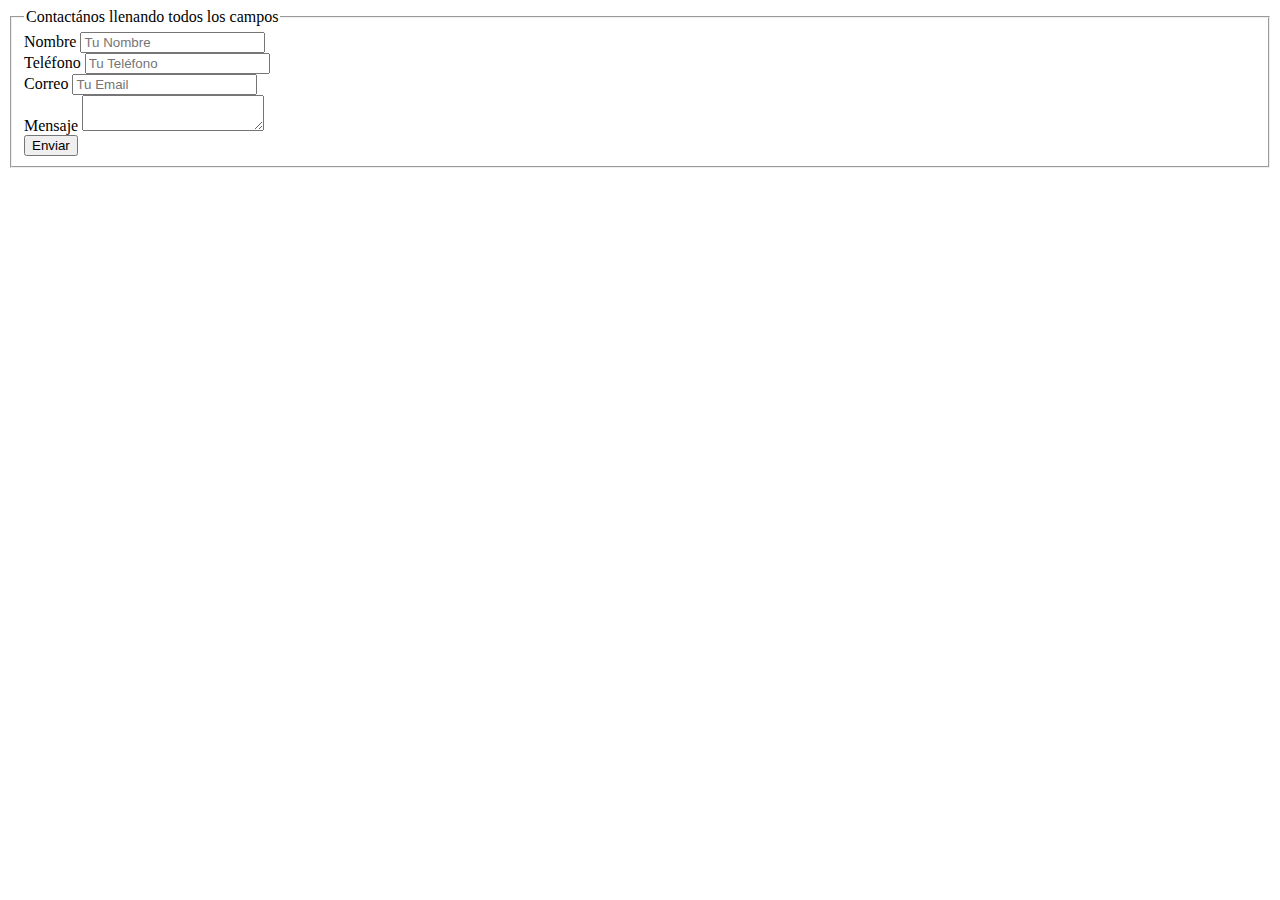
<file: prueba/index.html>
<!DOCTYPE html>
<html lang="en">
<head>
    <meta charset="UTF-8">
    <meta http-equiv="X-UA-Compatible" content="IE=edge">
    <meta name="viewport" content="width=device-width, initial-scale=1.0">
    <title>Document</title>
</head>

<body>
    <form class="formulario" id="form">
        <fieldset>
            <legend id="titulo_contacto">Contactános llenando todos los campos</legend>

            <div class="contenedor-campos">
                <div class="campo">
                    <label id="titulo_contacto">Nombre</label>
                    <input id="campo_nombre" class="input-text" type="text" placeholder="Tu Nombre">
                </div>

                <div class="campo">
                    <label id="titulo_contacto">Teléfono</label>
                    <input  id="campo_telefono"  class="input-text" type="tel" placeholder="Tu Teléfono">
                </div>

                <div class="campo">
                    <label id="titulo_contacto">Correo</label>
                    <input  id="campo_email"  class="input-text" type="email" placeholder="Tu Email">
                </div>
        
                <div class="campo">
                    <label id="titulo_contacto">Mensaje</label>
                    <textarea  id="campo_texto" class="input-text"></textarea>
                </div>
            </div> 

            <div class="alinear-derecha flex">
                <input id="titulo_contacto" class="boton w-sm-100" type="submit" value="Enviar">
            </div>
        </fieldset>
    </form>

    <script>
        const nombre = document.getElementById("campo_nombre");
    const telefono = document.getElementById("campo_telefono");
    const email = document.getElementById("campo_email");
    const campo = document.getElementById("campo_texto");

    form.addEventListener("submit",e=>{
    e.preventDefault()
    if(nombre.value.length<6){
        alert("Nombre muy corto")
    }
    })
    </script>
    
</body>
</html>
</file>
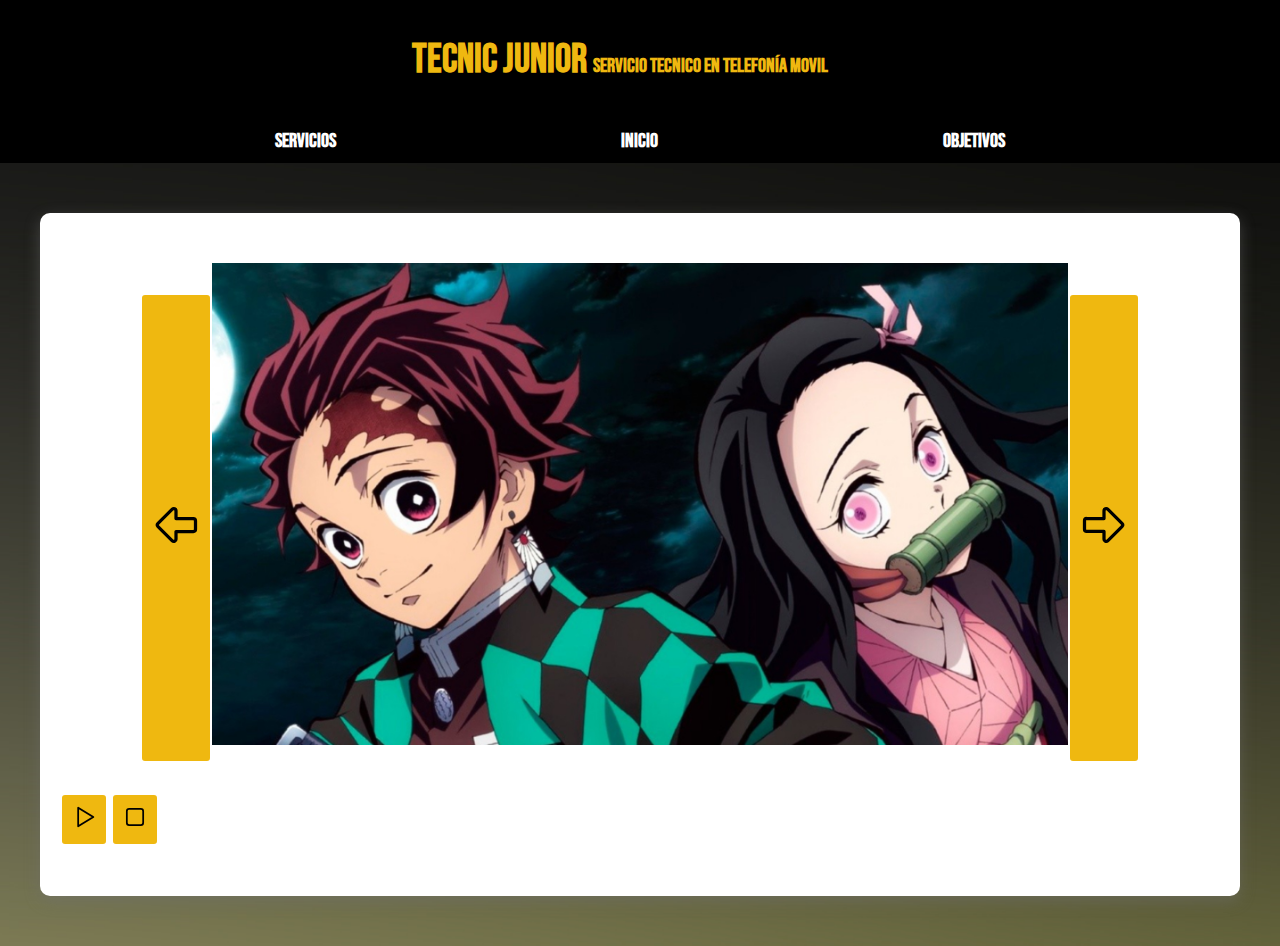
<file: TecnicJuniorWebPage/misTrabajos.html>
<!DOCTYPE html>
<html lang="en">

<head>
    <meta charset="UTF-8">
    <meta http-equiv="X-UA-Compatible" content="IE=edge">
    <meta name="viewport" content="width=device-width, initial-scale=1.0">
    <link rel="preconnect" href="https://fonts.googleapis.com">
    <link rel="preconnect" href="https://fonts.gstatic.com" crossorigin>
    <link href="https://fonts.googleapis.com/css2?family=Bebas+Neue&display=swap" rel="stylesheet">
    <link href="css/style.css" rel="stylesheet" type="text/css">
    <link href="css/styleServicios.css" rel="stylesheet" type="text/css">
    <link href="css/normalize.css" rel="stylesheet" type="text/css">
    <script src="javascript/funcionalitiesServicios.js"></script>

    <title>Document</title>
</head>

<body>

    <header>
        <h1 class="titulo">Tecnic Junior <span class="titulo_span">Servicio tecnico en telefonía movil</span></h1>
    </header>

    <div class="barra_navegador">
        <a class="barra_navegacion_links" href="serviciosN.html">
            servicios
        </a>
        <a class="barra_navegacion_links" href="index.html">
            Inicio
        </a>
        <a class="barra_navegacion_links" href="objetivos.html">
            Objetivos
        </a>

    </div>


    <main class="contenedor sombra">

        <div class="carousel">
            <button class="boton" id="retroceder">
                <svg xmlns="http://www.w3.org/2000/svg" class="icon icon-tabler icon-tabler-arrow-big-left" width="52"
                    height="52" viewBox="0 0 24 24" stroke-width="1.5" stroke="#000000" fill="none"
                    stroke-linecap="round" stroke-linejoin="round">
                    <path stroke="none" d="M0 0h24v24H0z" fill="none" />
                    <path
                        d="M20 15h-8v3.586a1 1 0 0 1 -1.707 .707l-6.586 -6.586a1 1 0 0 1 0 -1.414l6.586 -6.586a1 1 0 0 1 1.707 .707v3.586h8a1 1 0 0 1 1 1v4a1 1 0 0 1 -1 1z" />
                </svg>
            </button>
            <div id="imagen"></div>
            <button class="boton" id="avanzar">
                <svg xmlns="http://www.w3.org/2000/svg" class="icon icon-tabler icon-tabler-arrow-big-right" width="52"
                    height="52" viewBox="0 0 24 24" stroke-width="1.5" stroke="#000000" fill="none"
                    stroke-linecap="round" stroke-linejoin="round">
                    <path stroke="none" d="M0 0h24v24H0z" fill="none" />
                    <path
                        d="M4 9h8v-3.586a1 1 0 0 1 1.707 -.707l6.586 6.586a1 1 0 0 1 0 1.414l-6.586 6.586a1 1 0 0 1 -1.707 -.707v-3.586h-8a1 1 0 0 1 -1 -1v-4a1 1 0 0 1 1 -1z" />
                </svg>
            </button>
        </div>
        <div class="controles">
            <button class="boton" id="play">
                <svg xmlns="http://www.w3.org/2000/svg" class="icon icon-tabler icon-tabler-player-play" width="28"
                    height="28" viewBox="0 0 24 24" stroke-width="1.5" stroke="#000000" fill="none"
                    stroke-linecap="round" stroke-linejoin="round">
                    <path stroke="none" d="M0 0h24v24H0z" fill="none" />
                    <path d="M7 4v16l13 -8z" />
                </svg>
            </button>
            <button class="boton" id="stop" disabled>
                <svg xmlns="http://www.w3.org/2000/svg" class="icon icon-tabler icon-tabler-player-stop" width="28"
                    height="28" viewBox="0 0 24 24" stroke-width="1.5" stroke="#000000" fill="none"
                    stroke-linecap="round" stroke-linejoin="round">
                    <path stroke="none" d="M0 0h24v24H0z" fill="none" />
                    <rect x="5" y="5" width="14" height="14" rx="2" />
                </svg>
            </button>
        </div>




    </main>



</body>

</html>
</file>
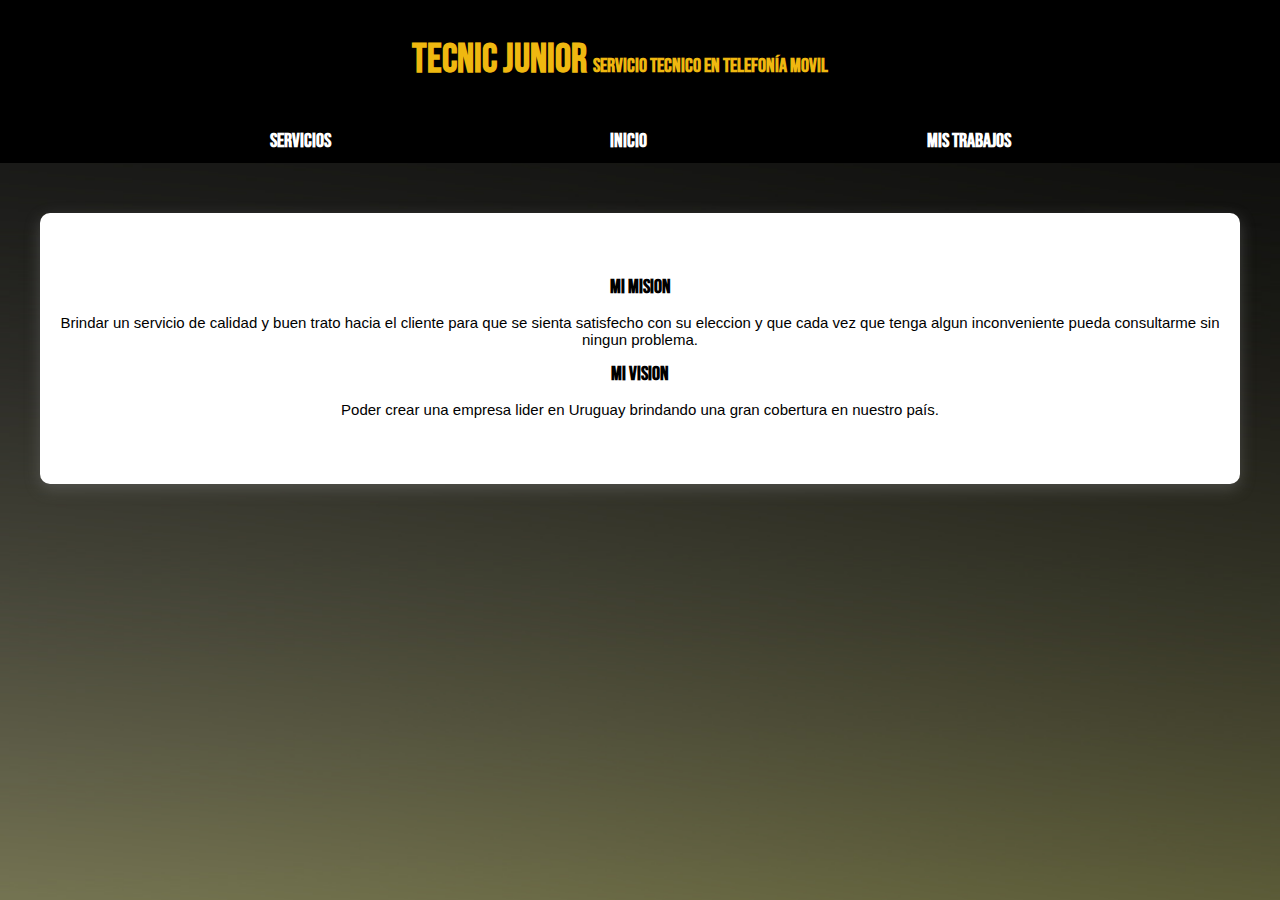
<file: TecnicJuniorWebPage/objetivos.html>
<!DOCTYPE html>
<html lang="en">

<head>
    <meta charset="UTF-8">
    <meta http-equiv="X-UA-Compatible" content="IE=edge">
    <meta name="viewport" content="width=device-width, initial-scale=1.0">
    <link rel="preconnect" href="https://fonts.googleapis.com">
    <link rel="preconnect" href="https://fonts.gstatic.com" crossorigin>
    <link href="https://fonts.googleapis.com/css2?family=Bebas+Neue&display=swap" rel="stylesheet">
    <link href="css/style.css" rel="stylesheet" type="text/css">
    <link href="css/styleServicios.css" rel="stylesheet" type="text/css">
    <link href="css/normalize.css" rel="stylesheet" type="text/css">

    <title>Document</title>
</head>

<body>

    <header>
        <h1 class="titulo">Tecnic Junior <span class="titulo_span">Servicio tecnico en telefonía movil</span></h1>
    </header>

    <div class="barra_navegador">
        <a class="barra_navegacion_links" href="serviciosN.html">
           servicios
        </a>
        <a class="barra_navegacion_links" href="index.html">
            Inicio
        </a>
        <a class="barra_navegacion_links" href="misTrabajos.html">
            Mis trabajos
        </a>

    </div>


    <main class="contenedor sombra">

        <div>
            <h1>Mi mision</h1>
            <p class="miMision">
                Brindar un servicio de calidad y buen trato hacia el cliente para que se sienta satisfecho con su
                eleccion
                y que cada vez que tenga algun inconveniente pueda consultarme sin ningun problema.
            </p>
            <h1>Mi vision</h1>
            <p class="miMision">
                Poder crear una empresa lider en Uruguay brindando una  gran cobertura en nuestro país.
            </p>
            
        </div>

    </main>



</body>

</html>
</file>
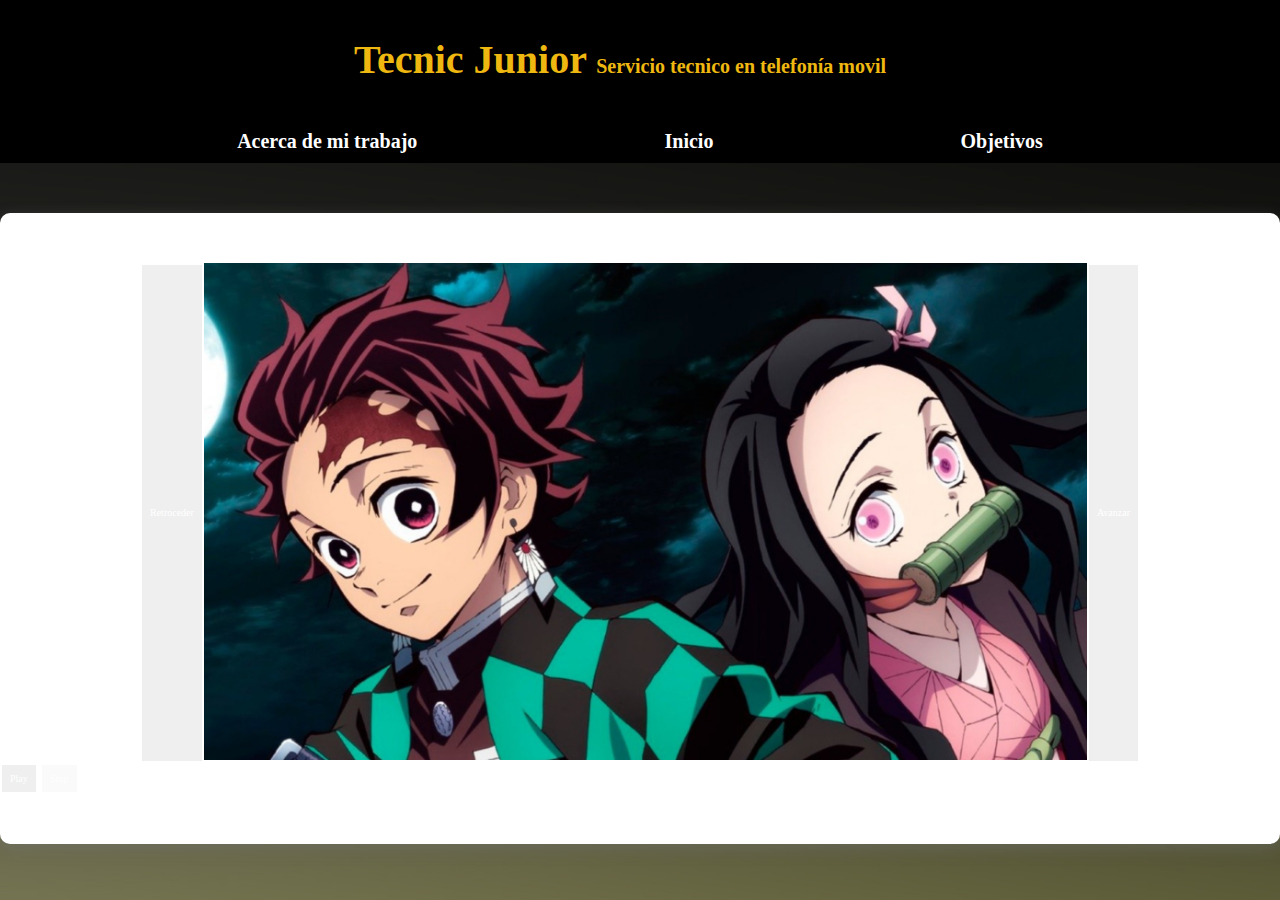
<file: TecnicJuniorWebPage/servicios.html>
<!DOCTYPE html>
<html lang="en">

<head>
    <meta charset="UTF-8">
    <meta http-equiv="X-UA-Compatible" content="IE=edge">
    <meta name="viewport" content="width=device-width, initial-scale=1.0">
    <link rel="preconnect" href="https://fonts.googleapis.com">
    <link rel="preconnect" href="https://fonts.gstatic.com" crossorigin>
    <link href="https://fonts.googleapis.com/css2?family=Roboto+Mono:ital,wght@0,200;1,400&display=swap"
        rel="stylesheet">
    <link rel="preconnect" href="https://fonts.googleapis.com">
    <link rel="preconnect" href="https://fonts.gstatic.com" crossorigin>
    <link href="https://fonts.googleapis.com/css2?family=Roboto:wght@700&display=swap" rel="stylesheet">
    <link href="css/styleServicios.css" rel="stylesheet" type="text/css">
    <link href="css/normalize.css" rel="stylesheet" type="text/css">
    <script src="javascript/funcionalitiesServicios.js"></script> 

    <title>Document</title>
</head>

<body>

    <header>
        <h1 class="titulo">Tecnic Junior <span class="titulo_span">Servicio tecnico en telefonía movil</span></h1>
    </header>

    <div class="barra_navegador">
        <a class="barra_navegacion_links" href="#">
            Acerca de mi trabajo
        </a>
        <a class="barra_navegacion_links" href="index.html">
            Inicio
        </a>
        <a class="barra_navegacion_links" href="#">
            Objetivos
        </a>

    </div>

    
    <main class="contenedor sombra">

        <div class="carousel">
            <button class="boton" id="retroceder">Retroceder</button>
            <div id="imagen"></div>
            <button class="boton" id="avanzar">Avanzar</button>
        </div>
        <div class="controles">
            <button class="boton" id="play">Play</button>
            <button class="boton" id="stop" disabled>Stop</button>
        </div>

        
       

    </main>



</body>

</html>
</file>
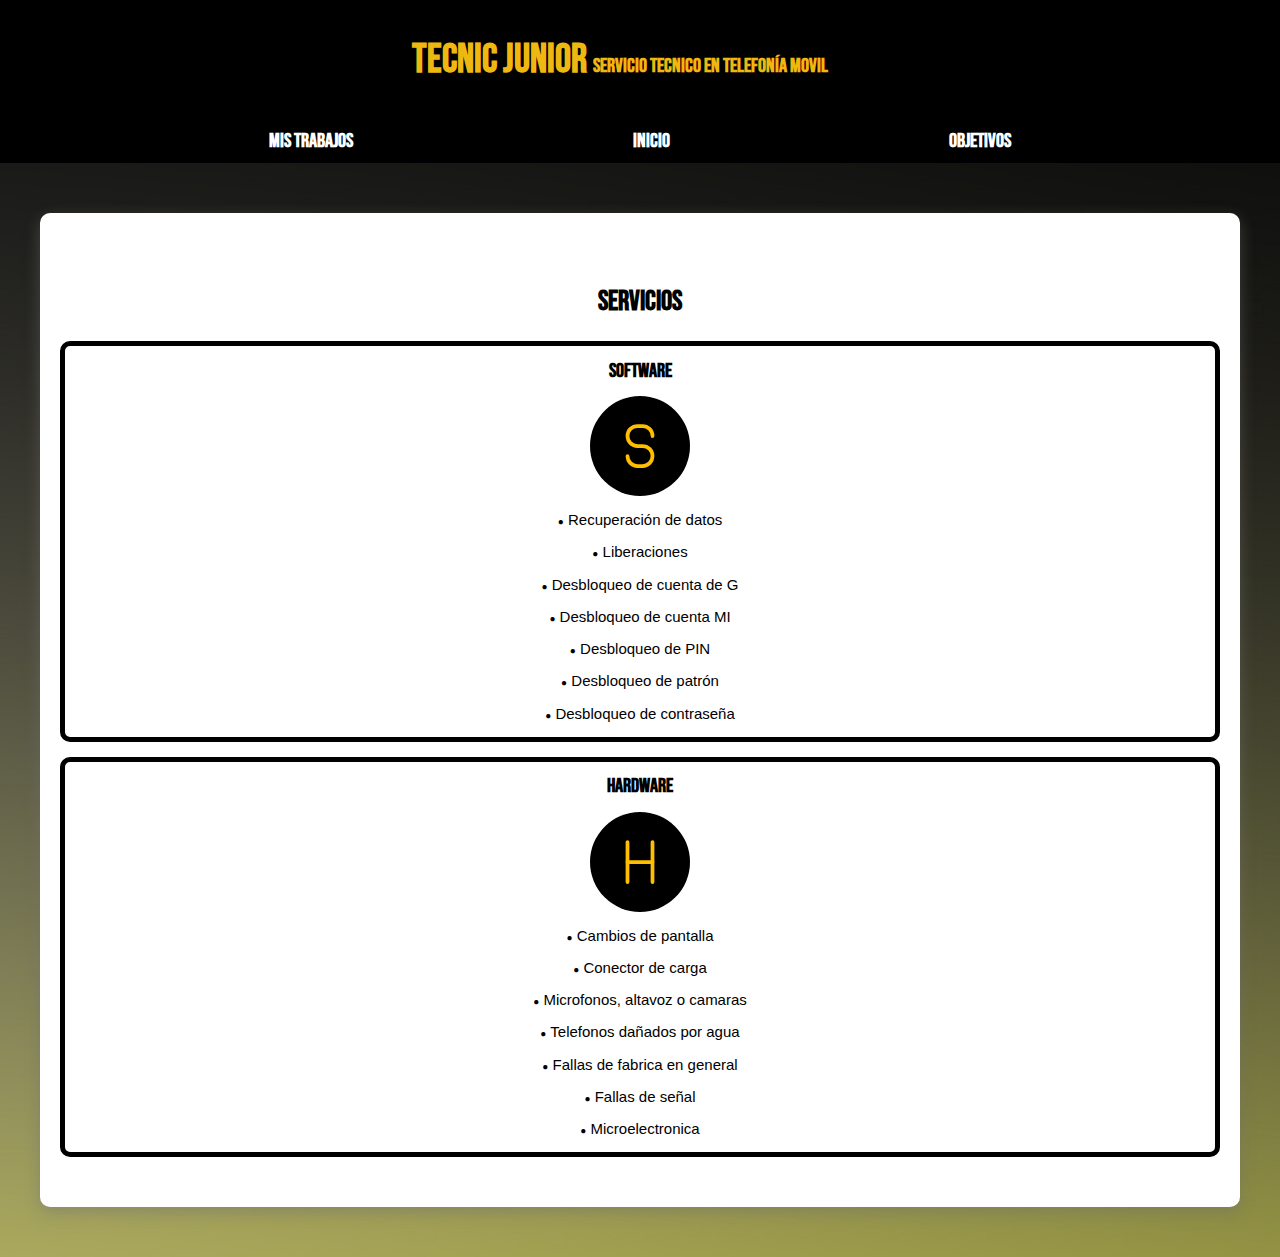
<file: TecnicJuniorWebPage/serviciosN.html>
<!DOCTYPE html>
<html lang="en">

<head>
    <meta charset="UTF-8">
    <meta http-equiv="X-UA-Compatible" content="IE=edge">
    <meta name="viewport" content="width=device-width, initial-scale=1.0">
    <link rel="preconnect" href="https://fonts.googleapis.com">
    <link rel="preconnect" href="https://fonts.gstatic.com" crossorigin>
    <link href="https://fonts.googleapis.com/css2?family=Bebas+Neue&display=swap" rel="stylesheet">
    <link href="css/style.css" rel="stylesheet" type="text/css">
    <link href="css/styleServicios.css" rel="stylesheet" type="text/css">
    <link href="css/normalize.css" rel="stylesheet" type="text/css">

    <title>Document</title>
</head>

<body>

    <header>
        <h1 class="titulo">Tecnic Junior <span class="titulo_span">Servicio tecnico en telefonía movil</span></h1>
    </header>

    <div class="barra_navegador">
        <a class="barra_navegacion_links" href="misTrabajos.html">
            Mis trabajos
        </a>
        <a class="barra_navegacion_links" href="index.html">
            Inicio
        </a>
        <a class="barra_navegacion_links" href="objetivos.html">
            Objetivos
        </a>

    </div>


    <main class="contenedor sombra">

        <div>
            <h2>Servicios</h2>            
        </div>

        <div class="servicio_Software">
            <h1>Software</h1>
                <div class="icono_Software">
                    <svg xmlns="http://www.w3.org/2000/svg" class="icon icon-tabler icon-tabler-letter-s" width="60" height="60" viewBox="0 0 24 24" stroke-width="1.5" stroke="#ffbf00" fill="none" stroke-linecap="round" stroke-linejoin="round">
                        <path stroke="none" d="M0 0h24v24H0z" fill="none"/>
                        <path d="M17 8a4 4 0 0 0 -4 -4h-2a4 4 0 0 0 0 8h2a4 4 0 0 1 0 8h-2a4 4 0 0 1 -4 -4" />
                    </svg>
                </div>
            <p class="listaElementos"><span class="puntoLista">●</span> Recuperación de datos</p>
            <p class="listaElementos"><span class="puntoLista">●</span> Liberaciones</p>
            <p class="listaElementos"><span class="puntoLista">●</span> Desbloqueo de cuenta de G</p>
            <p class="listaElementos"><span class="puntoLista">●</span> Desbloqueo de cuenta MI</p>
            <p class="listaElementos"><span class="puntoLista">●</span> Desbloqueo de PIN</p>
            <p class="listaElementos"><span class="puntoLista">●</span> Desbloqueo de patrón</p>
            <p class="listaElementos"><span class="puntoLista">●</span> Desbloqueo de contraseña</p>
        </div>

        <div class="servicio_Hardware">
            <h1>Hardware</h1>
                <div class="icono_Software">
                    <svg xmlns="http://www.w3.org/2000/svg" class="icon icon-tabler icon-tabler-letter-h" width="60" height="60" viewBox="0 0 24 24" stroke-width="1.5" stroke="#ffbf00" fill="none" stroke-linecap="round" stroke-linejoin="round">
                        <path stroke="none" d="M0 0h24v24H0z" fill="none"/>
                        <line x1="17" y1="4" x2="17" y2="20" />
                        <line x1="7" y1="12" x2="17" y2="12" />
                        <line x1="7" y1="4" x2="7" y2="20" />
                      </svg>
                </div>
            <p class="listaElementos"><span class="puntoLista">●</span> Cambios de pantalla</p>
            <p class="listaElementos"><span class="puntoLista">●</span> Conector de carga</p>
            <p class="listaElementos"><span class="puntoLista">●</span> Microfonos, altavoz o camaras</p>
            <p class="listaElementos"><span class="puntoLista">●</span> Telefonos dañados por agua</p>
            <p class="listaElementos"><span class="puntoLista">●</span> Fallas de fabrica en general</p>
            <p class="listaElementos"><span class="puntoLista">●</span> Fallas de señal</p>
            <p class="listaElementos"><span class="puntoLista">●</span> Microelectronica</p>
        </div>


    </main>



</body>

</html>
</file>
<file: TecnicJuniorWebPage/css/style.css>
:root {
    --negro: #000000;
    --dorado: #EFB810;
    --rojo: #EE0B0B;
    --gris: #8A8A89;
    --grisMasClaro: #c9c9c9;
    --blanco: #ffffff;
    --fuente: 'Bebas Neue', cursive;
    --fuenteParrafos: 'Abel', sans-serif;
}

/** Scroll Snap**/
.servicios,
.navegacion-principal,
.formulario {
    scroll-snap-align: center;
    scroll-snap-stop: always;
}

*,
*:before,
*:after {
    box-sizing: inherit;
}

html {
    font-size: 62.5%;
    box-sizing: border-box;
    /* Hack para Box Model **/

}

body {
    background-image: url("../img/fondoDegradado2.jpg");
    background-repeat: no-repeat;
    background-size: cover;
}

header {
    background-color: var(--negro);
    display: block;
    text-align: center;
    height: 100%;
    width: 100%;
    padding-right: 4rem;
    padding-top: 1rem;
    padding-bottom: 1rem;
}

footer {
    background: var(--negro);
}

/* Tipografia */
h1 {
    font-size: 3.8rem;
}

h2 {
    font-size: 2.8rem;
}

h3 {
    font-size: 1.8rem;
}

h1,
h2,
h3 {
    text-align: center;
    font-family: var(--fuente);
}

p {
    font-family: var(--fuenteParrafos);
    font-size: 2rem;
}


.hero {
    background-image: url("../img/fondo2.jpg");
    box-shadow: 0 0 25px #000000;
    background-repeat: no-repeat;
    background-size: cover;
    height: 450px;
    margin-bottom: 2rem;
    padding-top: 1rem;

}

.contenido-hero {
    position: absolute;
    width: 100%;
    height: 100%;

    display: flex;
    flex-direction: column;
    align-items: center;
    justify-content: center;

}

.contenido-hero h2,
.contenido-hero p {
    color: var(--blanco);
}

.contenido-hero .ubicacion {
    display: flex;
    align-items: flex-end;
}

.redes {
    display: flex;
    flex-direction: row-reverse;
    justify-content: space-between;
}

.redes {
    max-width: 300px;
    margin: 0 auto;

}


#animacion-whatsapp:hover {
    transform: scale(1.15);

}

.iconos-posicionamiento {
    padding: auto;
    margin-inline-end: auto;

}

.titulo {
    font-family: var(--fuente);
    font-size: 4rem;
    color: var(--dorado);

}

.titulo_span {
    font-size: 2rem;
}

::before,
::after {
    box-sizing: inherit;
}

.barra_navegador {
    display: flex;
    flex-direction: column;
    justify-content: space-evenly;
    background-color: var(--negro);
}

@media (min-width: 768px) {
    .barra_navegador {
        flex-direction: row;

    }
}

.barra_navegador a {
    display: block;
    text-align: center;
    color: var(--blanco);
    text-decoration: none;
    font-size: 2rem;
    font-weight: 700;
    padding: 1rem;
}

.navegacion-principal a:hover {
    background-color: var(--primario);
    color: var(--oscuro);
}






.barra_navegador a:hover {
    color: var(--dorado);
}

.barra_navegacion_links {
    font-family: var(--fuente);
    text-decoration: none;
    font-size: 2rem;
    font-weight: bolder;
    color: var(--blanco);
    padding-top: 1rem;
    padding-right: 10rem;
}

.contenedor {
    box-shadow: 0px 5px 15px 0px rgba(112, 112, 112, 0.48);
    background-color: var(--blanco);
    padding: 2rem;
    border-radius: 1rem;
}

.boton {
    background-color: var(--dorado);
    color: var(--negro);
    padding: 1rem 3rem;
    margin-top: 3rem;
    font-size: 2rem;
    text-decoration: none;
    text-transform: uppercase;
    font-weight: bold;
    border-radius: .5rem;
    width: 90%;
    text-align: center;
    border: none;
    width: 100%;
}

@media (min-width: 768px) {
    .boton {
        width: 20%;

    }
}

.boton:hover {
    cursor: pointer;
}

.contenedor {
    max-width: 120rem;

    margin: 0 auto;
}

/** Servicios **/
@media (min-width: 768px) {
    .servicios {
        display: grid;
        grid-template-columns: repeat(3, 1fr);
        column-gap: 1rem;
    }
}

.servicio {
    display: flex;
    flex-direction: column;
    align-items: center;
}

.servicio .iconos {
    height: 15rem;
    width: 15rem;
    background-color: var(--negro);
    border-radius: 50%;
    display: flex;
    justify-content: space-evenly;
    align-items: center;
}


/** Contacto **/
.formulario {
    background-color: var(--grisMasClaro);
    backdrop-filter: blur(0.1);
    width: min(60rem, 100%);
    /** Utilizar el valor más pequeño **/
    margin: 0 auto;
    padding: 2rem;
    border-radius: 1rem;
}

#titulo_contacto {
    font-family: var(--fuente);
}

.formulario fieldset {
    border: none;
}

.formulario legend {
    text-align: center;
    font-size: 2rem;
    text-transform: uppercase;
    font-weight: 700;
    margin-bottom: 2rem;
    color: var(--negro);
}

@media (min-width: 768px) {
    .contenedor-campos {
        display: grid;
        grid-template-columns: 50% 50%;
        grid-template-rows: auto auto 20rem;
        column-gap: 1rem;
    }

    .campo:nth-child(3),
    .campo:nth-child(4) {
        grid-column: 1 / 3;
    }
}

.campo {
    margin-bottom: 1rem;

}

.campo label {
    color: var(--blanco);
    font-weight: bold;
    font-size: 2rem;
    margin-bottom: .5rem;
    display: block;
}

.campo textarea {
    height: 20rem;
}

#campo_texto {
    resize: none;
    font-family: var(--fuenteParrafos);
    font-size: 1.5rem;
}

.input-text {
    width: 100%;
    border: none;
    padding: 1.5rem;
    border-radius: .5rem;
    font-family: var(--fuenteParrafos);
    font-size: 1.5rem;
}

.texto_input {
    resize: none;
    font-family: var(--fuenteParrafos);
    font-size: 1.5rem;
}


#warning {
    text-align: center;
    font-family: var(--fuenteParrafos);
    color: var(--rojo);
    animation: fadeIn 3s ease;
}

@keyframes fadeIn {
    0% {
        opacity: 0;
        filter: blur(20px);
    }

    10% {
        opacity: 1;
        filter: brightness(2) blur(10px);
    }
}

#btn_enviar{
    font-family: var(--fuente);
}

.miMision{
    text-align: center;
}

.listaElementos{
    font-family: var(--fuenteParrafos);
    font-size: 1.5rem;
    text-align: center;
}

.puntoLista{
    font-size: 1rem;
}

.servicio_Software{
    border: 0.5rem solid #000000 ;
    border-radius: 1rem;
    margin: 0 auto;
}

.icono_Software{
    margin: auto;
    height: 10rem;
    width: 10rem;
    background-color: var(--negro);
    border-radius: 50%;
    display: flex;
    justify-content: space-evenly;
    align-items: center;
}   

.servicio_Hardware{
    border: 0.5rem solid #000000 ;
    border-radius: 1rem;
    margin-top: 1.5rem;
}
</file>
<file: TecnicJuniorWebPage/css/styleServicios.css>
:root{
    --negro:#000000;
    --dorado:#EFB810;
    --gris:#8A8A89;
    --grisMasClaro:#c9c9c9;
    --blanco:#ffffff;
    --fuente:'Bebas Neue', cursive;
}

/** Scroll Snap**/
.servicios,
.navegacion-principal,
.formulario {
    scroll-snap-align: center;
    scroll-snap-stop: always;
}

*, *:before, *:after {
    box-sizing: inherit;
}

html {
    font-size: 62.5%;
    box-sizing: border-box; /* Hack para Box Model **/
    
}

body{
    background-image: url("../img/fondoDegradado2.jpg");
    background-repeat: no-repeat;
    background-size: cover;
}

header{
    background-color: var(--negro);
    display: block;
    text-align: center;
    height: 100%;
    width:100%;
    padding-right: 4rem;
    padding-top: 1rem;
    padding-bottom: 1rem;
}

footer{
    background:var(--negro);
}

/* Tipografia */
h1 {
    font-size: 3.8rem;
}
h2 {
    font-size: 2.8rem;
}
h3 {
    font-size: 1.8rem;
}
h1,h2,h3 {
    text-align: center;
    font-family: var(--fuente);
}

p{
    font-size: 1.5rem;
}

.titulo{
    font-family: var(--fuente);
    font-size: 4rem;
    color: var(--dorado);
    
}

.titulo_span{
    font-size: 2rem;
}

::before, ::after {
    box-sizing: inherit;
  }


  .barra_navegador{
    display: flex;
    flex-direction: column;
    justify-content: space-evenly;
    background-color: var(--negro);
    }

    @media (min-width: 768px) {
    .barra_navegador{
    flex-direction: row;

    }
    }
    
    .barra_navegador a {
    display: block;
    text-align: center;
    color: var(--blanco);
    text-decoration: none;
    font-size: 2rem;
    font-weight: 700;
    padding: 1rem;
    }
    .navegacion-principal a:hover {
    background-color: var(--primario);
    color: var(--oscuro);
    }



.contenedor{
    box-shadow: 0px 5px 15px 0px rgba(112,112,112,0.48);
    background-color: var(--blanco);
    margin-top: 5rem;
    margin-bottom: 5rem;
    padding-top: 5rem;
    padding-bottom: 5rem;
    border-radius: 1rem;
}


@media (min-width: 768px){
    .carousel {
        max-width: 1000px;
        max-height: 1000px;
        margin: 0 auto;
        display: flex;
    }
}

#imagen {
    width: 100%;
    height: 500px;
    background-size: contain;
    background-repeat: no-repeat;
}

.boton {
    display: inline-block;
    width: 200px;
    padding: 8px;
    color: var(--blanco);
    border: 2px solid var(--blanco);
    text-align: center;
    outline: none;
    text-decoration: none;
    transition: background-color 0.2s ease-out,
                color 0.2s ease-out;
}
@media (min-width: 768px) {
    .boton {
        width: auto;
    }
}
.boton:hover,
.boton:active {
  background-color: var(--blanco);
  color: #000;
  transition: background-color 0.3s ease-in,
              color 0.3s ease-in;
}
</file>
